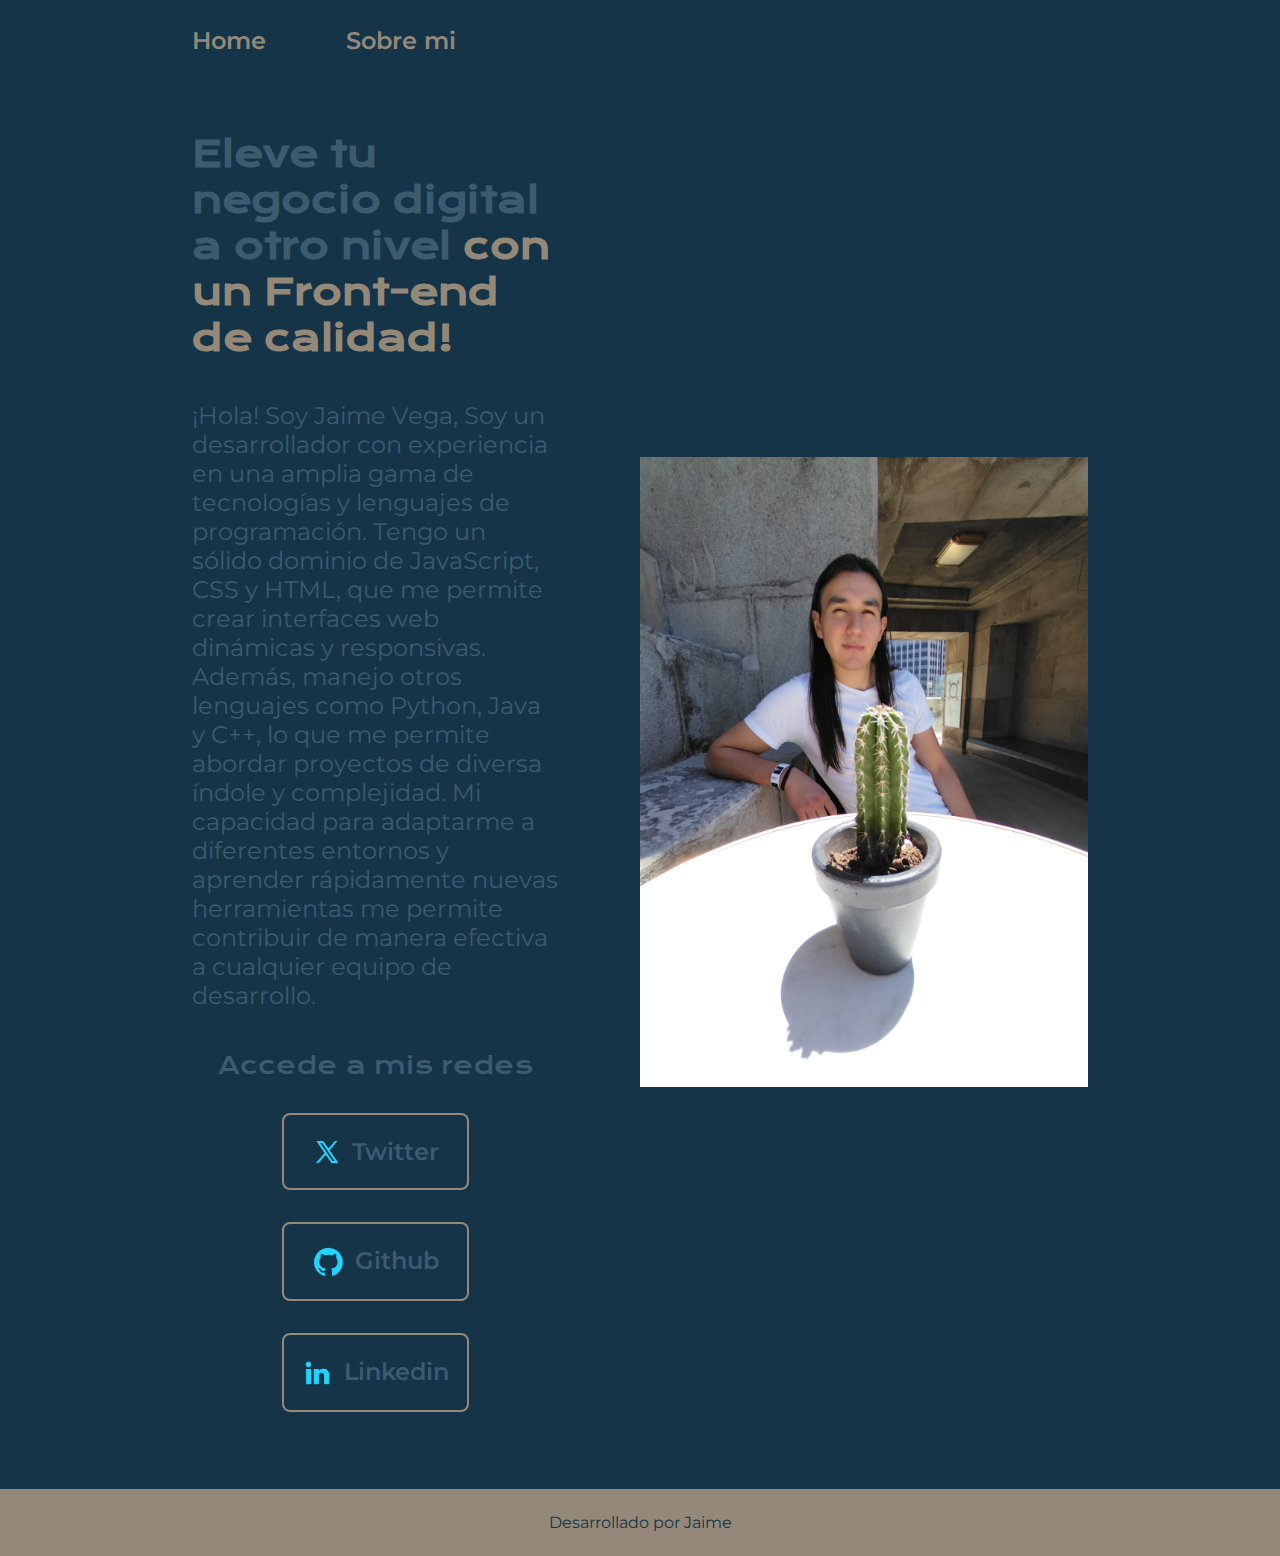
<file: index.html>
<!DOCTYPE html>
<html lang="es-mx">
<head>
    <meta charset="UTF-8">
    <meta name="viewport" content="width=device-width, initial-scale=1.0">
    <title>Portafolio</title>
    <link rel="stylesheet" href="styles/style.css">
</head>
<body>
    <header class="header">
        <nav class="header_menu">
            <a class="header_menu_link" href="index.html">Home</a>
            <a class="header_menu_link" href="about.html">Sobre mi</a>
        </nav>
    </header>

    <main class="presentacion">
        <section class="presentacion_contenido">
            <h1 class="presentacion_contenido_titulo">
                Eleve tu negocio digital a otro nivel <strong class="titulo_destaque">con un Front-end de calidad!</strong>
            </h1>
            <p class="presentacion_contenido_texto">
                ¡Hola! Soy Jaime Vega, Soy un desarrollador con experiencia en una amplia gama de tecnologías y lenguajes de programación. Tengo un sólido dominio de JavaScript, CSS y HTML, que me permite crear interfaces web dinámicas y responsivas. Además, manejo otros lenguajes como Python, Java y C++, lo que me permite abordar proyectos de diversa índole y complejidad. Mi capacidad para adaptarme a diferentes entornos y aprender rápidamente nuevas herramientas me permite contribuir de manera efectiva a cualquier equipo de desarrollo.
            </p>
            <div class="presentacion_enlaces">
                <h2 class="presentacion_enlaces_subtitulos">Accede a mis redes</h2>
                <a class="presentacion_enlaces_link" href="https://x.com/JaimeVega999?t=M1roE-qFl4fWaFbKXQgG2Q&s=09">
                    <img src="assets/twitter-novo.png"> Twitter</a>
                <a class="presentacion_enlaces_link" href="https://github.com/Jaime1508">
                    <img src="assets/github.png"> Github</a>
                <a class="presentacion_enlaces_link" href="https://www.linkedin.com/in/jaime-vega-18a524264/">
                    <img src="assets/linkedin.png"> Linkedin</a>
            </div>
        </section>
        <img class="presentacion_imagen" src="assets/jaimeFoto.jpeg" alt="Mi imagen" height="630" width="300">
    </main>

    <footer class="footer">
        <p>Desarrollado por Jaime</p>
    </footer>
</body>
</html>
</file>
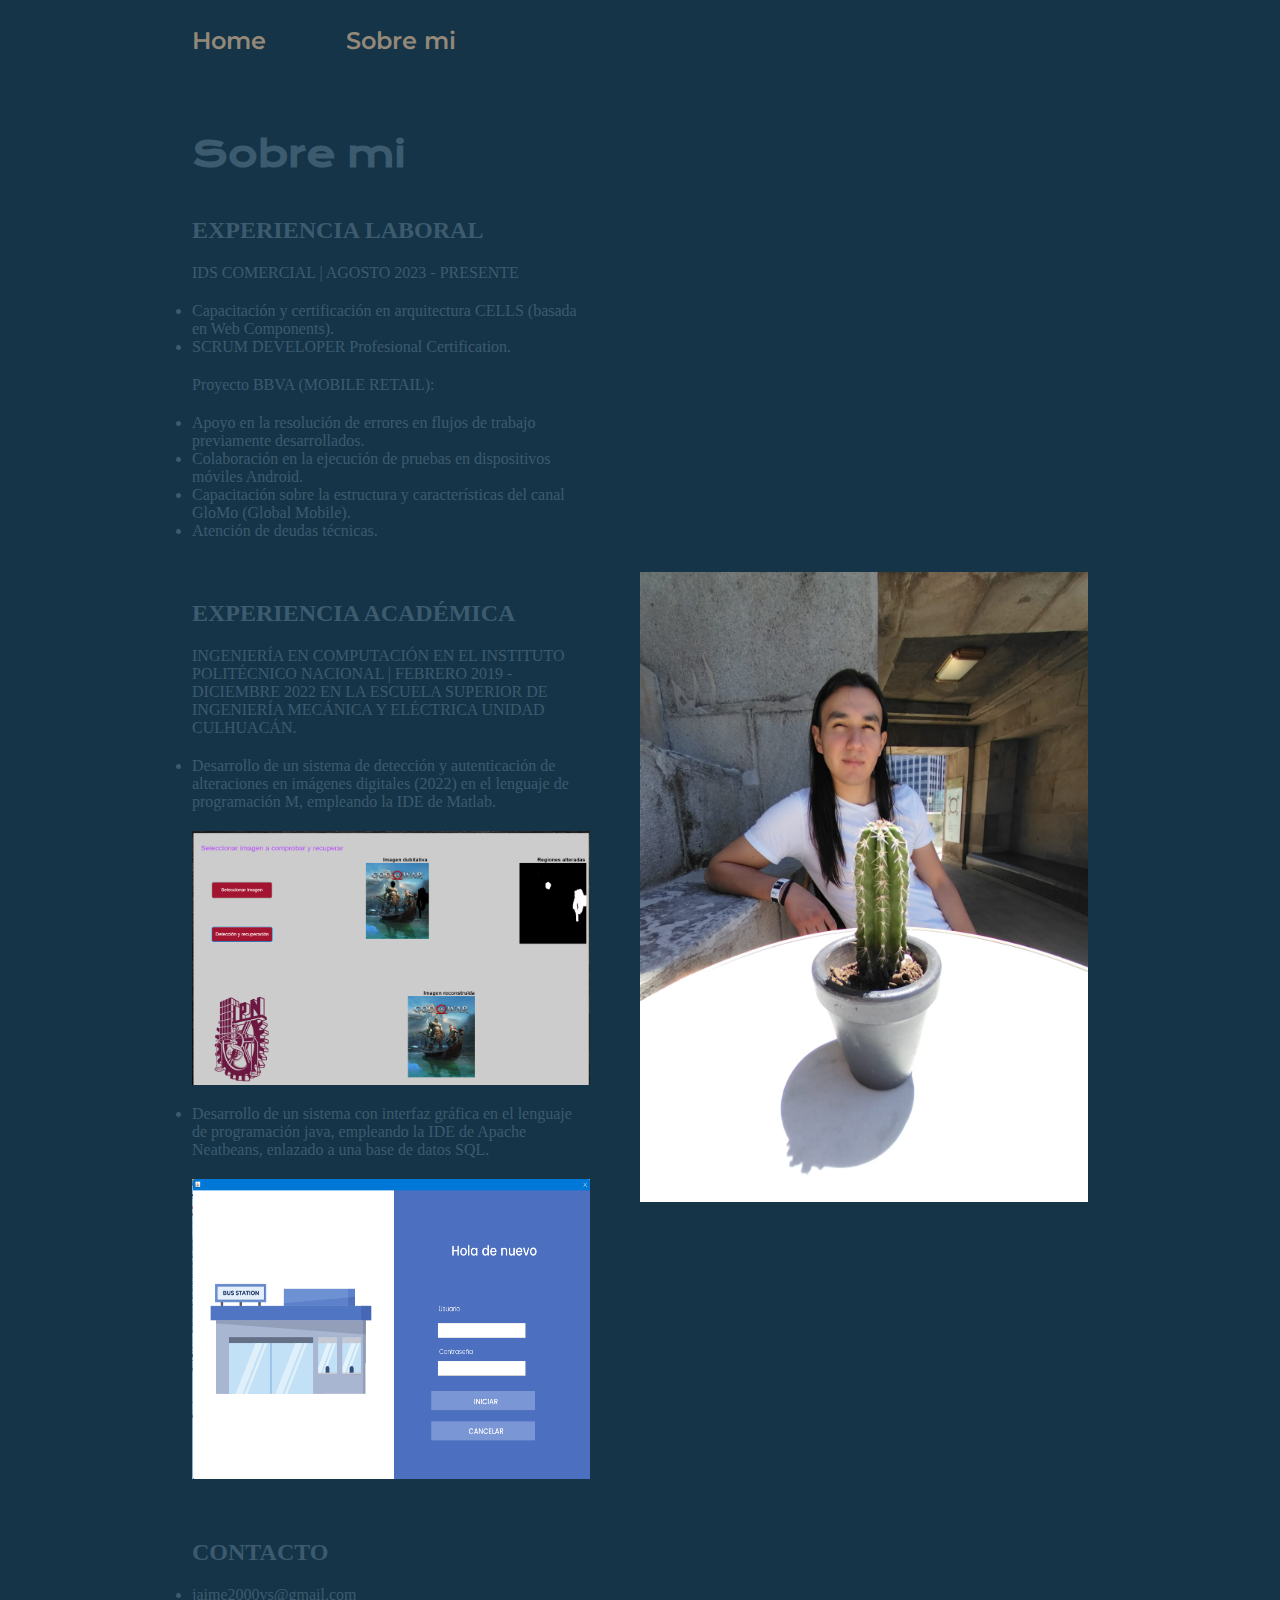
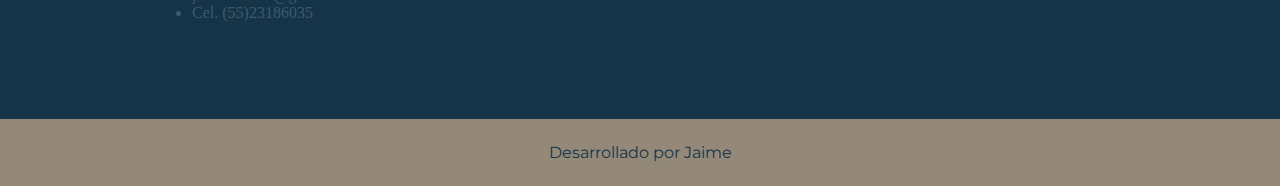
<file: about.html>
<!DOCTYPE html>
<html lang="es-mx">
<head>
    <meta charset="UTF-8">
    <meta name="viewport" content="width=device-width, initial-scale=1.0">
    <title>Sobre mi</title>
    <link rel="stylesheet" href="styles/style.css">
</head>

<body>
    <header class="header">
        <nav class="header_menu">
            <a class="header_menu_link" href="index.html">Home</a>
            <a class="header_menu_link" href="about.html">Sobre mi</a>
        </nav>
    </header>

    <main class="about">
        <section class="about_contenido">
            <h1 class="presentacion_contenido_titulo">Sobre mi</h1>
            <p class="presentacion_contenido_texto">
                <h2>EXPERIENCIA LABORAL</h2>
                IDS COMERCIAL | AGOSTO 2023 - PRESENTE
                <ul>
                    <li>Capacitación y certificación en arquitectura CELLS 
                        (basada en Web Components).</li>
                    <li>SCRUM DEVELOPER Profesional Certification.</li>
                </ul>
                Proyecto BBVA (MOBILE RETAIL):
                <ul>
                    <li>Apoyo en la resolución de errores en flujos de trabajo
                        previamente desarrollados.</li>
                    <li>Colaboración en la ejecución de pruebas en
                        dispositivos móviles Android.</li>
                    <li>Capacitación sobre la estructura y características del
                        canal GloMo (Global Mobile).</li>
                    <li>Atención de deudas técnicas.</li>
                </ul>
            </p>
            <p class="presentacion_contenido_texto">
                <h2>EXPERIENCIA ACADÉMICA</h2>
                INGENIERÍA EN COMPUTACIÓN EN EL INSTITUTO POLITÉCNICO NACIONAL | 
                FEBRERO 2019 - DICIEMBRE 2022 EN LA ESCUELA SUPERIOR DE INGENIERÍA 
                MECÁNICA Y ELÉCTRICA UNIDAD CULHUACÁN.
                <ul>
                    <li>Desarrollo de un sistema de detección y autenticación de 
                        alteraciones en imágenes digitales (2022) en el lenguaje 
                        de programación M, empleando la IDE de Matlab. 
                    </li>
                </ul>
                <img class="about_imagen" src="assets/proyecto.png">
                <ul>
                    <li>
                        Desarrollo de un sistema con interfaz gráfica en el 
                        lenguaje de programación java, empleando la IDE de Apache 
                        Neatbeans, enlazado a una base de datos SQL.
                    </li>
                </ul>
                <img class="about_imagen" src="assets/terminal.png" height="300" width="400">
            </p>
            <p class="presentacion_contenido_texto">
                <h2>CONTACTO</h2>
                <ul>
                    <li>jaime2000vs@gmail.com</li>
                    <li>Cel. (55)23186035</li>
                </ul>
            </p>
        </section>
        <img class="presentacion_imagen" src="assets/jaimeFoto.jpeg" alt="Mi imagen" height="630" width="300">
    </main>

    <footer class="footer">
        <p>Desarrollado por Jaime</p>
    </footer>
</body>
</html>
</file>
<file: styles/style.css>
@import url('https://fonts.googleapis.com/css2?family=Krona+One&family=Montserrat:ital,wght@0,100..900;1,100..900&display=swap');

:root {
    --color-primario: #153448;
    --color-secundario: #3C5B6F;
    --color-terceario: #948979;
    --color-hover: #DFD0B8;

    --fuente-montserrat: "Montserrat", sans-serif;
    --fuente-krona: "Krona One", sans-serif;
}

* {
    padding: 0;
    margin: 0;
}

body {
    background-color: var(--color-primario);
    color: var(--color-secundario);
}

.header {
    padding: 2% 0 0 15%;
}

.header_menu {
    display: flex;
    gap: 80px;
}

.header_menu_link {
    font-family: var(--fuente-montserrat);
    font-size: 1.5rem;
    font-weight: 600;
    color: var(--color-terceario);
    text-decoration: none;
}

.presentacion {
    padding: 6% 15%;
    display: flex;
    align-items: center;
    justify-content: space-between;
    gap: 82px;
}

.about {
    padding: 6% 15%;
    display: flex;
    align-items: center;
    justify-content: space-between;
    gap: 50px;
}

.presentacion_contenido {
    width: 50%;
    display: flex; /* coloca los cuadrados uno al lado del otro */
    flex-direction: column;
    gap: 40px; /* para definir espacios iguales entre elementos */
}

.about_contenido {
    width: 50%;
    display: flex;
    flex-direction: column;
    gap: 20px;
}

.presentacion_contenido_titulo {
    font-size: 2.25rem;
    font-family: var(--fuente-krona);
}

.titulo_destaque {
    color: var(--color-terceario);
}

.presentacion_contenido_texto {
    font-size: 1.5rem;
    font-family: var(--fuente-montserrat);
}

.presentacion_enlaces {
    display: flex;
    justify-content: space-between;
    flex-direction: column;
    align-items: center;
    gap: 32px;
}

.presentacion_enlaces_subtitulos {
    font-family: var(--fuente-krona);
    font-size: 1.5rem;
    font-weight: 400;
}

.presentacion_enlaces_link {
    display: flex;
    justify-content: center;
    gap: 10px;
    border: 2px solid var(--color-terceario);
    width: 50%;
    text-align: center;
    padding: 21.5px 0;
    border-radius: 8px;
    font-family: var(--fuente-montserrat);
    font-size: 1.5rem;
    font-weight: 600;
    text-decoration: none;
    color: var(--color-secundario);
}

.presentacion_enlaces_link:hover {
    background-color: var(--color-hover);
}

.presentacion_imagen {
    width: 50%;
}

.about_imagen {
    width: 100%;
}

.footer {
    background-color: var(--color-terceario);
    padding: 1.5rem;
    color: var(--color-primario);
    text-align: center;
    font-family: var(--fuente-montserrat);
}

 @media (max-width: 1100px) { /* para diseño responsivo */
    .header {
        padding: 10%;
    }

    .header_menu {
        justify-content: center;
    }

    .presentacion {
        flex-direction: column-reverse;
        padding: 5%;
    }

    .about {
        flex-direction: column-reverse;
        padding: 5%;
    }

    .presentacion_contenido {
        width: auto; /* Se adaptan a las secciones (al elemento padre) */
    }

    .about_contenido {
        width: auto;
    }

    .presentacion_imagen {
        height: 400px;
        width: 300px;
    }
}
</file>
